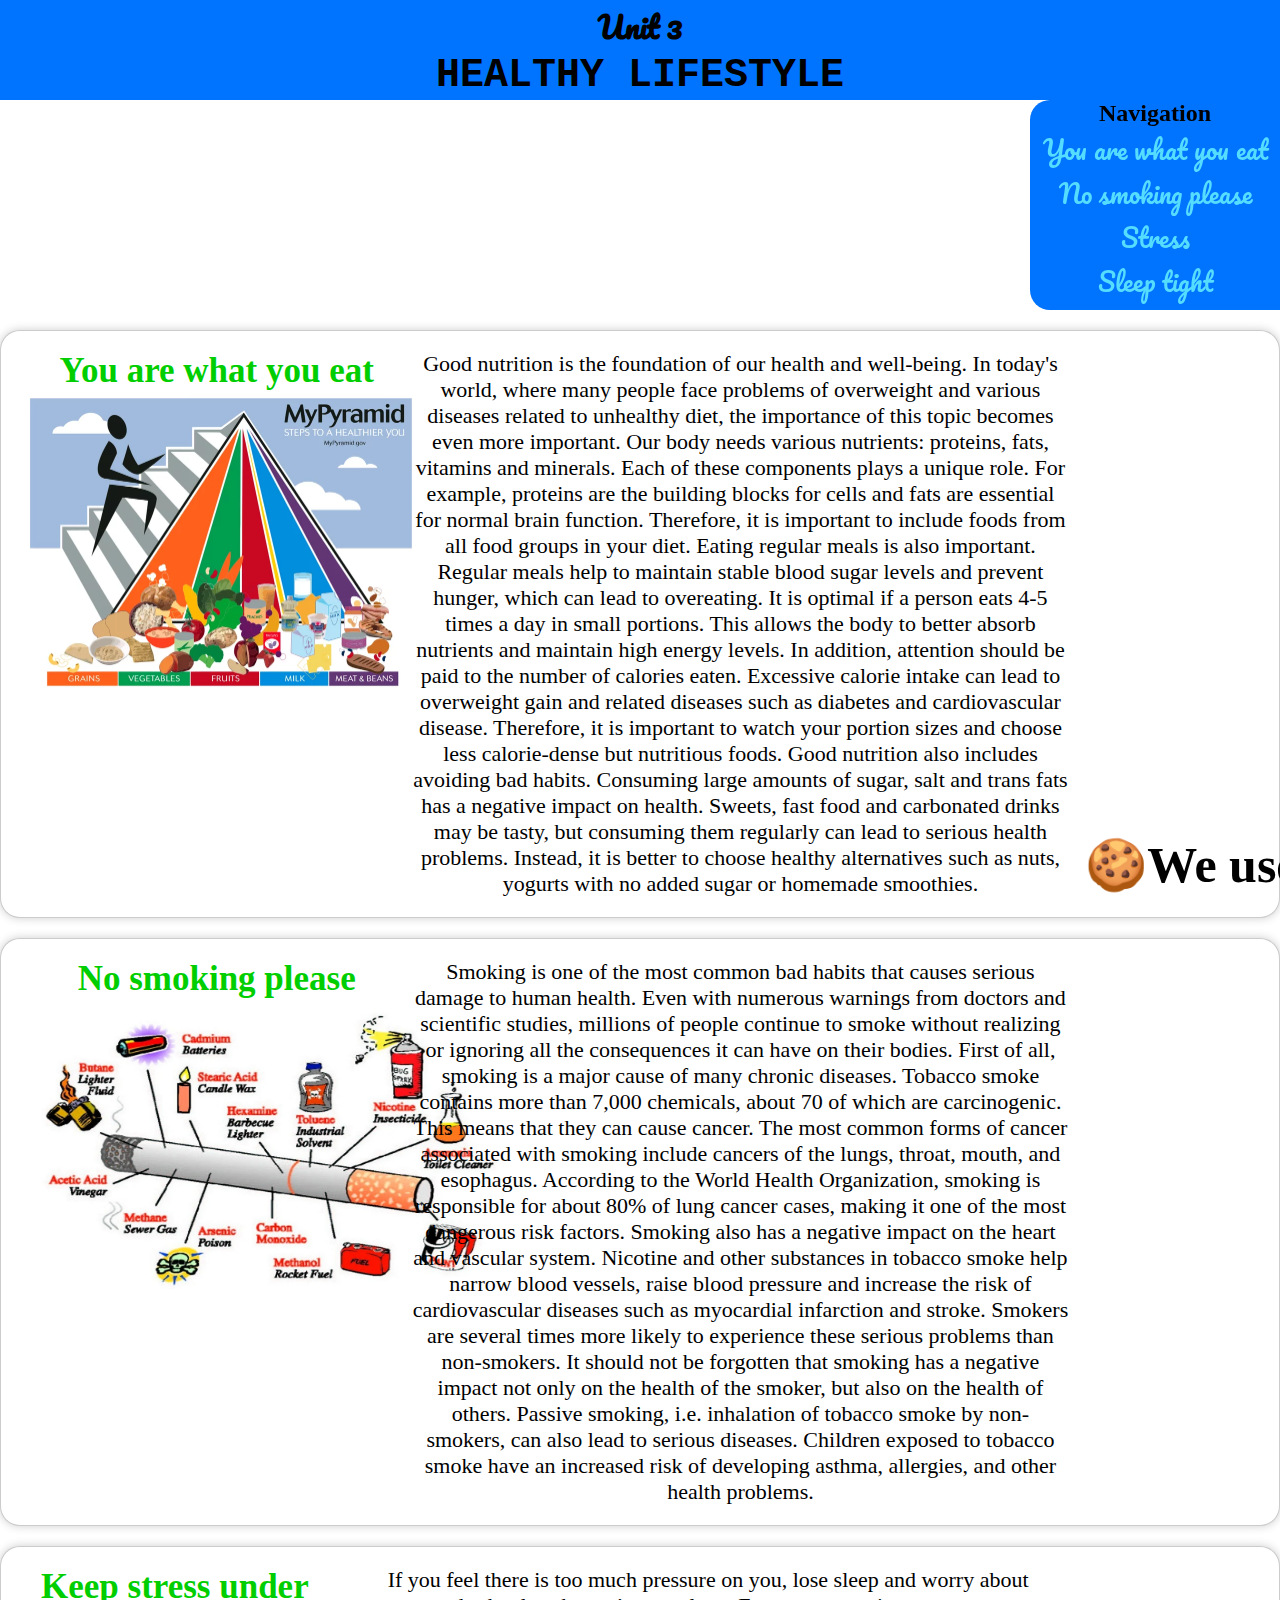
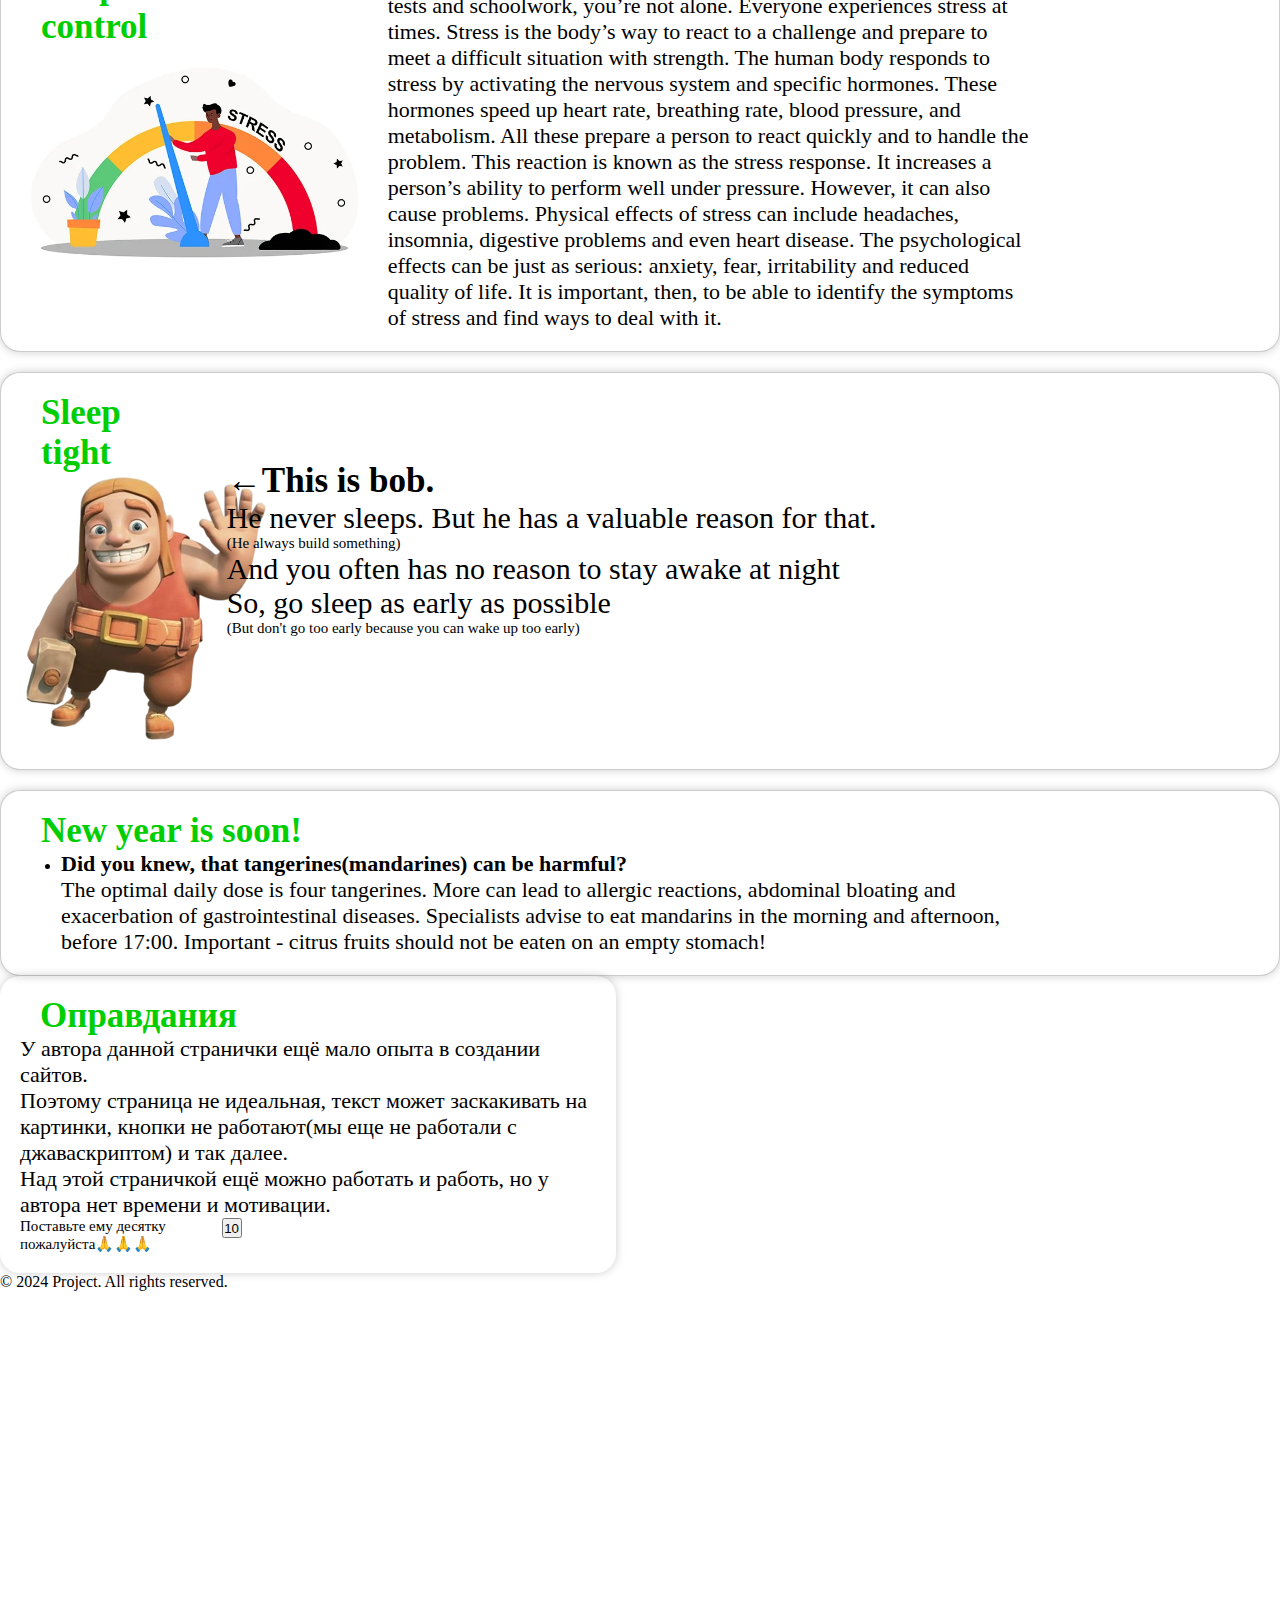
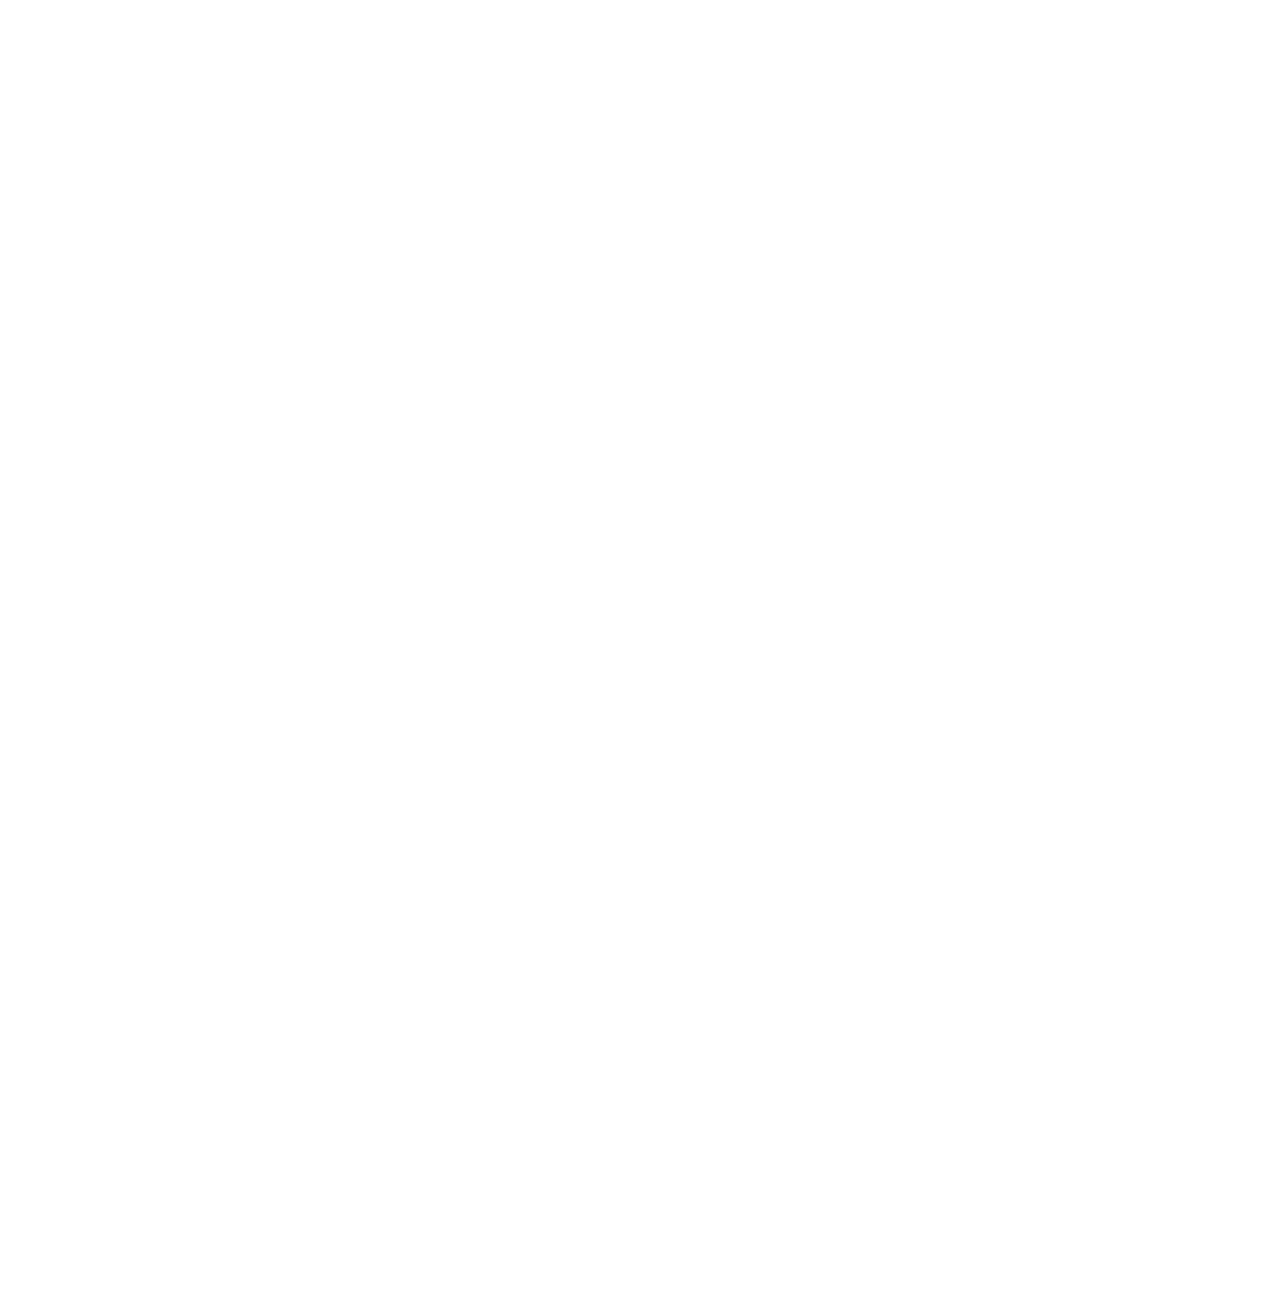
<file: index.html>
<!DOCTYPE html>
<html lang="en">
	<head>
		<meta charset="UTF-8" />
		<meta name="viewport" content="width=device-width, initial-scale=1.0" />
		<title>Project</title>
		<link rel="stylesheet" href="style.css" />
	</head>
	<body>
		<header>
			<div id="header">
				<h1>Unit 3</h1>
				<h2>HEALTHY LIFESTYLE</h2>
			</div>
		</header>
		<nav>
			<h2>Navigation</h2>
			<div class="nav">
				<a href="#">You are what you eat</a>
				<a href="#">No smoking please</a>
				<a href="#">Stress</a>
				<a href="#">Sleep tight</a>
			</div>
		</nav>
		<main>
			<div class="food">
				<div>
					<h2 class="title">You are what you eat</h2>
					<img src="food_pyramid.webp" />
				</div>
				<div class="text">
					<p>
	Good nutrition is the foundation of our health and well-being.
 	In today's world, where many people face problems of overweight and various diseases related to unhealthy diet, the importance of this topic becomes even more important.
  Our body needs various nutrients: proteins, fats, vitamins and minerals.
	Each of these components plays a unique role. For example, proteins are the building blocks for cells and fats are essential for normal brain function.
	Therefore, it is important to include foods from all food groups in your diet.
	Eating regular meals is also important. Regular meals help to maintain stable blood sugar levels and prevent hunger, which can lead to overeating.
  It is optimal if a person eats 4-5 times a day in small portions.
	This allows the body to better absorb nutrients and maintain high energy levels.
	In addition, attention should be paid to the number of calories eaten.
 	Excessive calorie intake can lead to overweight gain and related diseases such as diabetes and cardiovascular disease.
 	Therefore, it is important to watch your portion sizes and choose less calorie-dense but nutritious foods.
	Good nutrition also includes avoiding bad habits. Consuming large amounts of sugar, salt and trans fats has a negative impact on health.
 	Sweets, fast food and carbonated drinks may be tasty, but consuming them regularly can lead to serious health problems.
  Instead, it is better to choose healthy alternatives such as nuts, yogurts with no added sugar or homemade smoothies.

					</p>
				</div>
			</div>

			<div class="smoke">
				<div>
					<h2 class="title">No smoking please</h2>
					<div id="smokeimg"><img src="smoke.webp" /></div>
				</div>
				<div class="text">
					<p>
						Smoking is one of the most common bad habits that causes serious damage to human health.
						Even with numerous warnings from doctors and scientific studies, millions of people continue to smoke without realizing or ignoring all the consequences it can have on their bodies.
						First of all, smoking is a major cause of many chronic diseases.
						Tobacco smoke contains more than 7,000 chemicals, about 70 of which are carcinogenic. 
						This means that they can cause cancer. 
						The most common forms of cancer associated with smoking include cancers of the lungs, throat, mouth, and esophagus.
						According to the World Health Organization, smoking is responsible for about 80% of lung cancer cases, making it one of the most dangerous risk factors.
						Smoking also has a negative impact on the heart and vascular system. Nicotine and other substances in tobacco smoke help narrow blood vessels, raise blood pressure and increase the risk of cardiovascular diseases such as myocardial infarction and stroke. Smokers are several times more likely to experience these serious problems than non-smokers.
						It should not be forgotten that smoking has a negative impact not only on the health of the smoker, but also on the health of others.
						Passive smoking, i.e. inhalation of tobacco smoke by non-smokers, can also lead to serious diseases. 
						Children exposed to tobacco smoke have an increased risk of developing asthma, allergies, and other health problems.
					</p>
				</div>
			</div>
			
			<div class="stress">
				<div>
					<h2 class="title">Keep stress under control</h2>
          <div id="stressimg"><img src="stress.webp" /></div>
				</div>
				<div class="text">
				 <p>If you feel there is too much pressure on you, lose sleep and
worry about tests and schoolwork, you’re not alone. Everyone
experiences stress at times. Stress is the body’s way to react to a
challenge and prepare to meet a difficult situation with strength.
The human body responds to stress by activating the nervous
system and specific hormones. These hormones speed up heart
rate, breathing rate, blood pressure, and metabolism. All these
prepare a person to react quickly and to handle the problem. This
reaction is known as the stress response. It increases a person’s
ability to perform well under pressure. However, it can also
cause problems.
Physical effects of stress can include headaches, insomnia, digestive problems and even heart disease.
 The psychological effects can be just as serious: anxiety, fear, irritability and reduced quality of life. 
It is important, then, to be able to identify the symptoms of stress and find ways to deal with it.</p>
				</div>
			</div>
			<div class="sleep">
				<div>
					<h2 class="title left">Sleep tight</h2>
					<div id="sleepimg"><img src="sleep.webp" /></div>
				</div>
				<div class="text text2">
					<br />
					<br />
					<h3>←This is bob.</h3>
					<p>He never sleeps. But he has a valuable reason for that.<p class="smalltext">(He always build something)</p></p>
					<p>And you often has no reason to stay awake at night</p>
					<p>So, go sleep as early as possible</p>
					<p class="smalltext">(But don't go too early because you can wake up too early)</p>
				</div>
			</div>
			<div class="tip">
				<div>
				<h2 class="title">New year is soon!</h2>
				
				<ul>
					<li><h4 class="text">Did you knew, that tangerines(mandarines) can be harmful?</h4>
						<p class="text">The optimal daily dose is four tangerines. 
							More can lead to allergic reactions, abdominal bloating and exacerbation of gastrointestinal diseases. 
							Specialists advise to eat mandarins in the morning and afternoon, before 17:00.
							 Important - citrus fruits should not be eaten on an empty stomach!</p>

					</li>
				</ul>
				</div>
			</div>
			<div class="opravdania">
				<h2 class="title">Оправдания</h2>
				<p class="text">У автора данной странички ещё мало опыта в создании сайтов.</p>
				<p class="text">Поэтому страница не идеальная, текст может заскакивать на картинки, кнопки не работают(мы еще не работали с джаваскриптом) и так далее.</p>
				<p class="text">Над этой страничкой ещё можно работать и работь, но у автора нет времени и мотивации.</p>
				<div id="ten">
				<p class="smalltext">Поставьте ему десятку пожалуйста🙏🙏🙏</p>
				<button id="smallbutton">10</button>
				</div>
			</div>
		</main>
		<p>&copy 2024 Project. All rights reserved.</p>
		<footer>
			<h2>🍪We use cookies!🍪</h2>
			<button>Accept</button>
			<button>Reject</button>
		</footer>
		<script src="#"></script>
	</body>
</html>
</file>
<file: style.css>
* {
	margin: 0;
}

body {
	height: 500vh;
}
.text {
	font-size: 22px;
}

#header {
	height: 100px;
	width: 100%;
	background-color: rgb(0, 115, 255);
}
#header h1 {
	font-size: 30px;
	color: black;
	text-align: center;
	font-family: "my";
}
#header h2 {
	font-size: 40px;
	color: black;
	text-align: center;
	font-family: monospace;
}
@font-face {
	font-family: "my";
	src: url(Pacifico-Regular.ttf);
}
nav {
	background-color: rgb(0, 115, 255);
	height: 210px;
	width: 250px;
	display: flex;
	flex-direction: column;
	text-align: center;
	border-top-left-radius: 20px;
	border-bottom-left-radius: 20px;
	position: fixed;
	top: 100px;
	right: 0;
}
.nav {
	display: flex;
	flex-direction: column;
	justify-content: space-around;
	align-items: center;
	font-size: 25px;
	font-family: "my";
	z-index: 9;
}
.nav a {
	color: rgb(85, 221, 255);
	text-decoration: none;
}
nav a:hover {
	color: rgb(255, 255, 255);
}
.food {
	margin-top: 230px;
	display: grid;
	grid-template-rows: 100%;
	grid-template-columns: 30% 53% 17%;
	gap: 20px;
	background-color: rgb(255, 255, 255);
	padding: 20px;
	border-radius: 20px;
	box-shadow: 0px 0px 10px rgba(0, 0, 0, 0.2);
	text-align: center;
	border: 1px solid rgba(0, 0, 0, 0.2);
}
.font {
	font-family: "my";
}
.title {
	font-size: 35px;
	font-weight: 5000;
	margin-left: 20px;
	font-family: "Times New Roman", Times, serif;
	color: rgb(0, 206, 0);
}
.food img {
	width: 400px;
	height: 308px;
}
footer {
	width: 100%;
	height: 70px;
	display: flex;
	align-items: bottom;
	justify-content: bottom;
	display: flex;
	flex-direction: row;
	transform: translateX(71.5%);
	transition: 1s;
	position: fixed;
	bottom: 0;
	right: 0;
	display: flex;
	align-items: center;
	justify-content: center;
}
footer:hover {
	transform: translateX(-5%);
	height: 200px;
	display: flex;
	align-items: center;
	justify-content: center;
}
footer button {
	margin-left: 20px;
	margin-right: 20px;
	margin-top: 10px;
	width: 200px;
	height: 50px;
	background-color: rgb(0, 115, 255);
	color: white;
	border: none;
	border-radius: 20px;
	font-size: 20px;
	cursor: pointer;
}
footer button:hover {
	background-color: rgb(255, 255, 255);
	color: rgb(0, 115, 255);
	background-image: linear-gradient(
		to right,
		rgb(0, 115, 255),
		rgb(255, 255, 255)
	);
}
footer:hover h2 {
	background-color: rgba(245, 222, 179, 0.964);
	color: black;
	border-radius: 15px;
}
footer h2 {
	font-size: 50px;
}
footer .text {
	font-size: 24px;
}
#smokeimg {
	width: 500px;
	height: 308px;
}
#smokeimg img {
	width: 100%;
	height: 100%;
}

.smoke {
	margin-top: 20px;
	display: grid;
	grid-template-rows: 100%;
	grid-template-columns: 30% 53% 17%;
	gap: 20px;
	background-color: rgb(255, 255, 255);
	padding: 20px;
	border-radius: 20px;
	box-shadow: 0px 0px 10px rgba(0, 0, 0, 0.2);
	text-align: center;
	border: 1px solid rgba(0, 0, 0, 0.2);
}
.sleep {
	margin-top: 20px;
	display: grid;
	grid-template-rows: 100%;
	grid-template-columns: 15% 60% 20%;
	gap: 20px;
	background-color: rgb(255, 255, 255);
	padding: 20px;
	border-radius: 20px;
	box-shadow: 0px 0px 10px rgba(0, 0, 0, 0.2);
	border: 1px solid rgba(0, 0, 0, 0.2);
}
.text2 {
	font-size: 30px;
}

.left {
	padding-right: 50px;
}
.smalltext {
	font-size: 15px;
}
.stress {
	margin-top: 20px;
	display: grid;
	grid-template-rows: 100%;
	grid-template-columns: 28% 52% 20%;
	gap: 20px;
	background-color: rgb(255, 255, 255);
	padding: 20px;
	border-radius: 20px;
	box-shadow: 0px 0px 10px rgba(0, 0, 0, 0.2);
	border: 1px solid rgba(0, 0, 0, 0.2);
}
.stressimg {
	width: 310x;
	height: 200px;
}

.stress img {
	width: 100%;
	height: 100%;
}
.tip {
	margin-top: 20px;
	display: grid;
	grid-template-rows: 100%;
	grid-template-columns: 80% 20%;
	gap: 20px;
	background-color: rgb(255, 255, 255);
	padding: 20px;
	border-radius: 20px;
	box-shadow: 0px 0px 10px rgba(0, 0, 0, 0.2);
	border: 1px solid rgba(0, 0, 0, 0.2);
}
.opravdania {
	border-radius: 20px;
	box-shadow: 0px 0px 10px rgba(0, 0, 0, 0.2);
	width: 45%;
	padding: 20px;
}
#ten {
	display: grid;
	grid-template-columns: 35% 10%;
	grid-template-rows: 100%;
}
#smallbutton {
	width: 20px;
	height: 20px;
	display: flex;
	justify-content: center;
}
</file>
